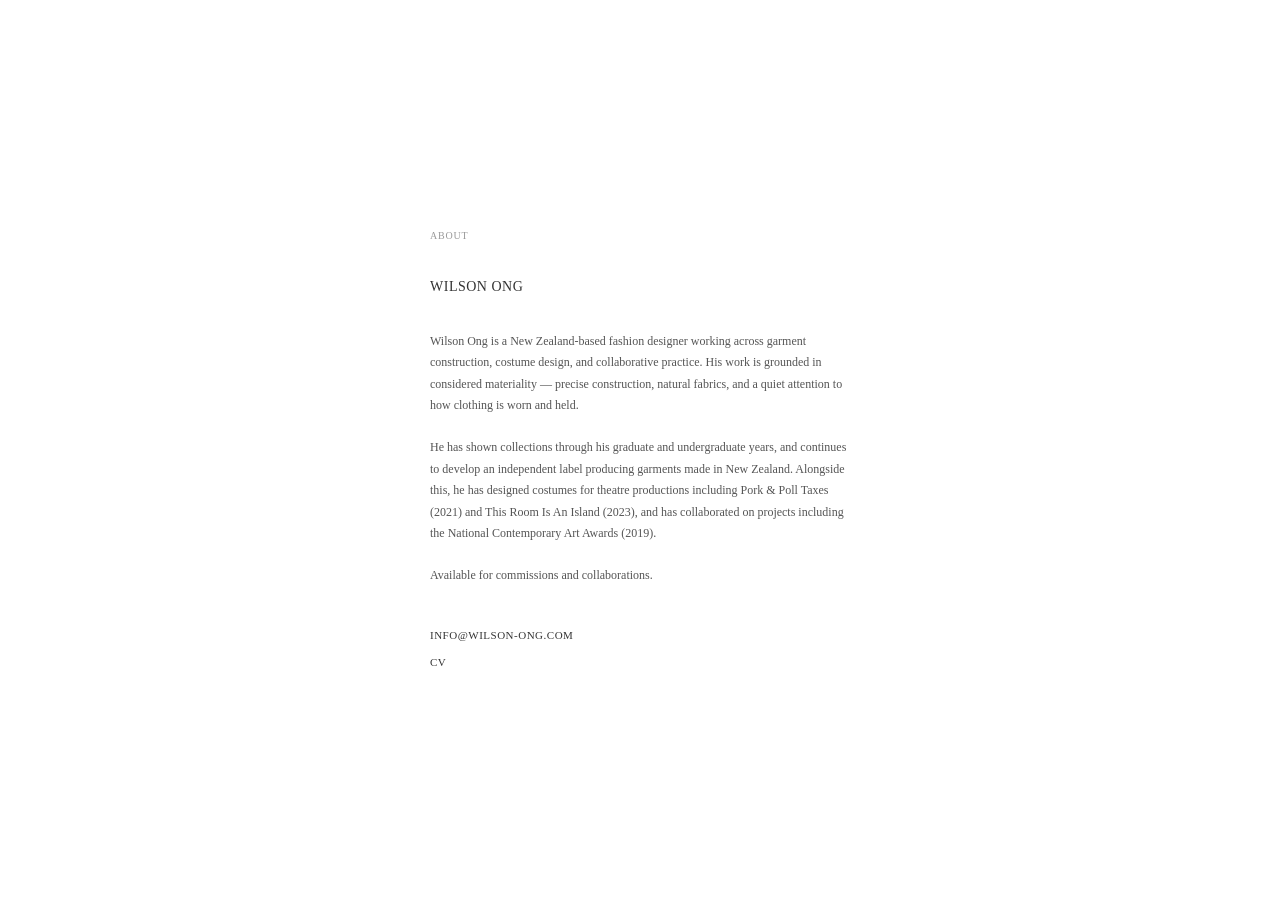
<file: html/about.html>
<!DOCTYPE html>
<html lang="en">
<head>
  <meta charset="UTF-8">
  <meta name="viewport" content="width=device-width, initial-scale=1.0">
  <title>About — Wilson Ong</title>
  <link rel="stylesheet" href="../css/global.css">
  <link rel="stylesheet" href="../css/about.css">
  <link rel="stylesheet" href="../css/responsive.css">
</head>
<body>

<div class="about-page">
  <div class="about-content">

    <p class="about-label">About</p>

    <p class="about-name">Wilson Ong</p>

    <div class="about-body">
      <p>Wilson Ong is a New Zealand-based fashion designer working across garment construction, costume design, and collaborative practice. His work is grounded in considered materiality — precise construction, natural fabrics, and a quiet attention to how clothing is worn and held.</p>
      <p>He has shown collections through his graduate and undergraduate years, and continues to develop an independent label producing garments made in New Zealand. Alongside this, he has designed costumes for theatre productions including Pork & Poll Taxes (2021) and This Room Is An Island (2023), and has collaborated on projects including the National Contemporary Art Awards (2019).</p>
      <p>Available for commissions and collaborations.</p>
    </div>

    <div class="about-links">
      <a class="about-link" href="mailto:info@wilson-ong.com">info@wilson-ong.com</a>
      <a class="about-link" href="#">CV</a>
    </div>

  </div>
</div>

</body>
</html>
</file>
<file: css/global.css>
/* ============================================
   v1 — 2026-05-17
   WILSON ONG - GLOBAL STYLES
   Reset, typography, and site-wide base rules
   ============================================ */

* {
  font-family: 'Minion Pro', Georgia, serif;
  font-weight: normal;
}

html, body {
  background: #ffffff;
  color: #000000;
  font-family: 'Minion Pro', Georgia, serif;
  font-weight: normal;
  line-height: 1.6;
  margin: 0;
  padding: 0;
}

h1, h2, h3, h4, h5, h6 {
  font-weight: normal;
  color: #333;
  margin: 0;
  font-family: 'Minion Pro', Georgia, serif;
}

p {
  margin: 0;
  font-family: 'Minion Pro', Georgia, serif;
  font-weight: normal;
}

button, input, select, textarea {
  font-family: 'Minion Pro', Georgia, serif;
  font-weight: normal;
}
</file>
<file: css/about.css>
/* ============================================
   v1 — 2026-05-17
   ABOUT PAGE
   ============================================ */

.about-page {
  min-height: 100vh;
  display: flex;
  align-items: center;
  justify-content: center;
  padding: 80px 40px;
  box-sizing: border-box;
}

.about-content {
  max-width: 420px;
  width: 100%;
}

.about-label {
  font-size: 10px;
  letter-spacing: 0.8px;
  text-transform: uppercase;
  color: #999;
  margin-bottom: 32px;
}

.about-name {
  font-size: 14px;
  letter-spacing: 0.5px;
  text-transform: uppercase;
  color: #333;
  margin-bottom: 32px;
}

.about-body {
  margin-bottom: 40px;
}

.about-body p {
  font-size: 12px;
  line-height: 1.8;
  color: #555;
  margin-bottom: 20px;
}

.about-body p:last-child {
  margin-bottom: 0;
}

.about-links {
  display: flex;
  flex-direction: column;
  gap: 10px;
}

.about-link {
  font-size: 11px;
  letter-spacing: 0.5px;
  color: #333;
  text-decoration: none;
  text-transform: uppercase;
  transition: color 0.2s;
}

.about-link:hover {
  color: #0066cc;
  text-decoration: underline;
}
</file>
<file: css/responsive.css>
/* ============================================
   v1 — 2026-05-17
   RESPONSIVE STYLES
   Tablet and mobile breakpoints
   ============================================ */

/* TABLET (max 1200px) */

@media (max-width: 1200px) {
  .product-page {
    grid-template-columns: 1fr;
  }

  .product-images-column {
    position: relative;
    height: 500px;
  }

  .product-images-container,
  .product-image-section {
    height: 500px;
  }

  .product-details-column {
    min-height: auto;
    padding: 40px 20px;
  }
}

/* MOBILE (max 768px) */

@media (max-width: 768px) {
  .product-page {
    padding: 0;
  }

  .product-images-column {
    height: 400px;
  }

  .product-images-container,
  .product-image-section {
    height: 400px;
  }

  .product-details-column {
    min-height: auto;
    padding: 30px 20px;
  }

  .product-title {
    font-size: 16px;
  }

  .product-subtitle {
    font-size: 11px;
  }

  .product-price {
    font-size: 12px;
  }

  .add-to-bag {
    font-size: 10px;
    padding: 10px 20px;
  }
}
</file>
